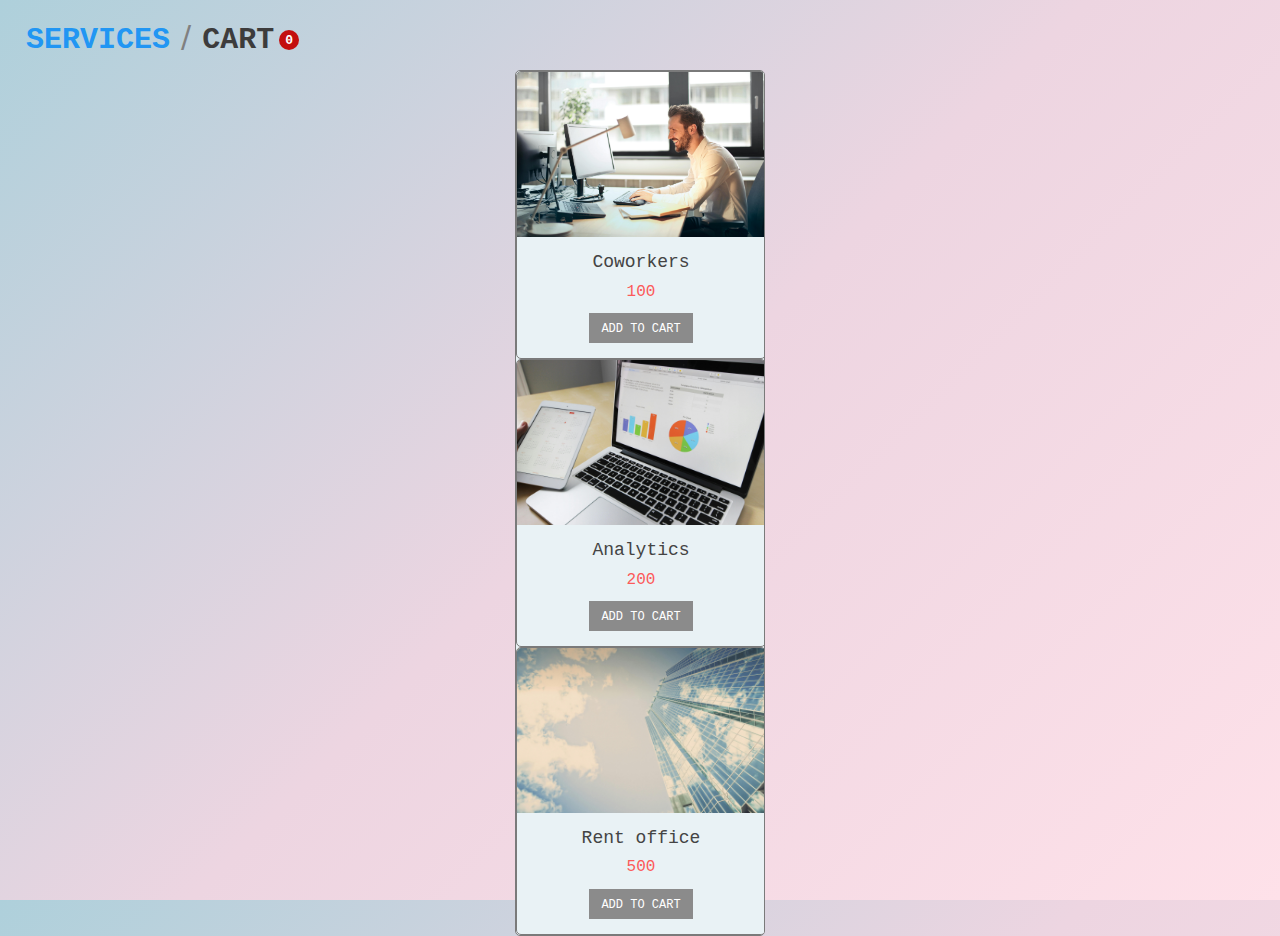
<file: index.html>
<!DOCTYPE html>
<html lang="en">
<head>
    <meta charset="UTF-8">
    <meta name="viewport" content="width=device-width, initial-scale=1.0">
    <title>WEB-STORE</title>
    <link rel="stylesheet" href="./files/style.css">
    <link 
    rel="stylesheet" 
    href="https://cdnjs.cloudflare.com/ajax/libs/modern-normalize/3.0.1/modern-normalize.min.css"
    >
</head>
<body>

    <div class="tabs">

        <button class="tab" data-tab-id="goods">
            SERVICES
        </button>
        <span class="separator">/</span>
        <button class="tab cart-tab"
        data-tab-id="cart"
        data-goods-count="0">
            CART
        </button>

    </div>

    <script src="./files/goods.js" defer></script>
    <script src="./files/index.js" defer></script>
    
</body>
</html>
</file>
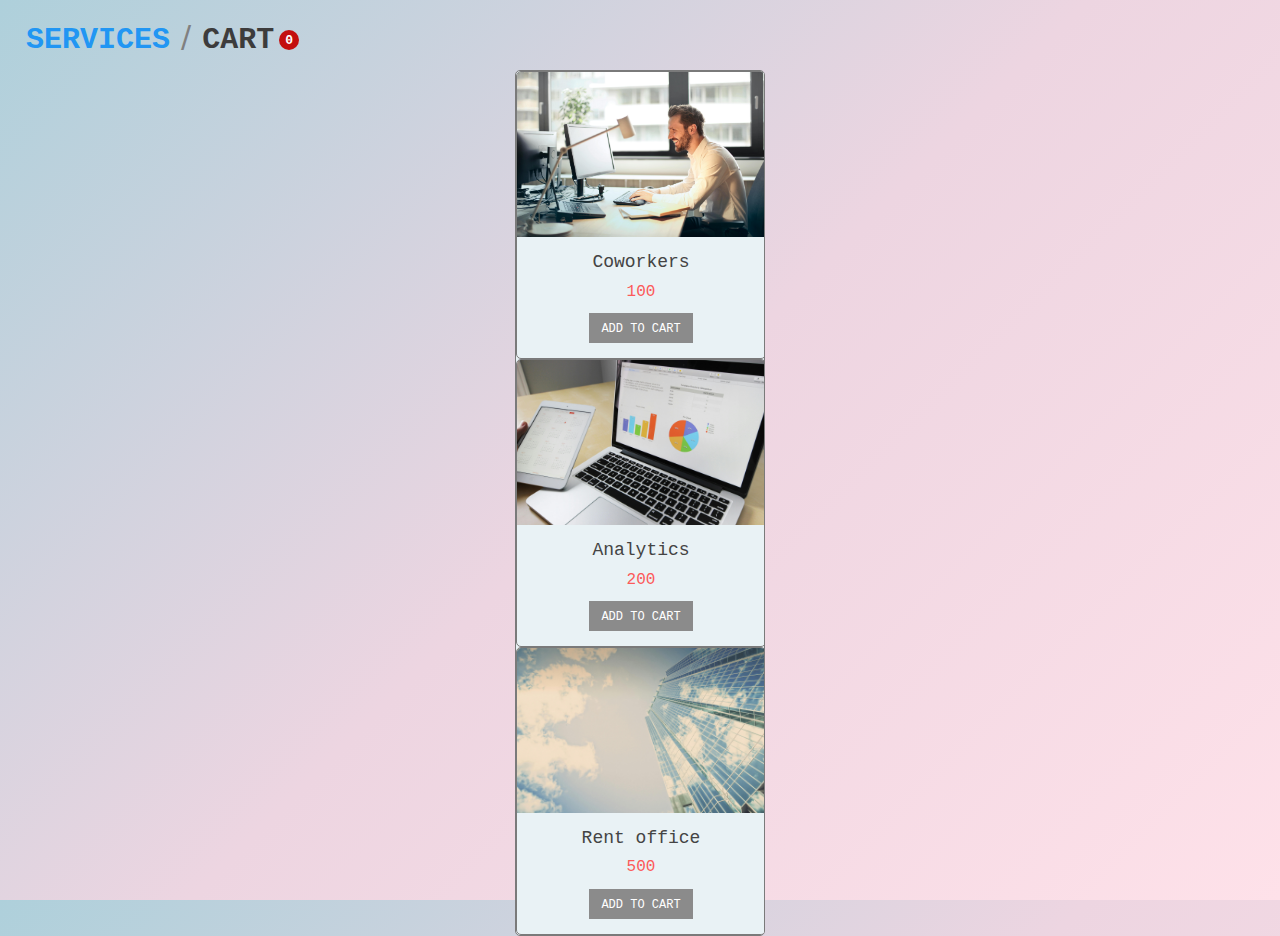
<file: main.html>
<!DOCTYPE html>
<html lang="en">
<head>
    <meta charset="UTF-8">
    <meta name="viewport" content="width=device-width, initial-scale=1.0">
    <title>WEB-STORE</title>
    <link rel="stylesheet" href="style.css">
    <link 
    rel="stylesheet" 
    href="https://cdnjs.cloudflare.com/ajax/libs/modern-normalize/3.0.1/modern-normalize.min.css"
    >
</head>
<body>

    <div class="tabs">

        <button class="tab" data-tab-id="goods">
            SERVICES
        </button>
        <span class="separator">/</span>
        <button class="tab cart-tab"
        data-tab-id="cart"
        data-goods-count="0">
            CART
        </button>

    </div>

    <script src="goods.js" defer></script>
    <script src="index.js" defer></script>
    
</body>
</html>
</file>
<file: files/style.css>
body {
    
    height: 100vh;
    padding: 20px;
    background: linear-gradient(
		-45deg,
		#fee1e9 0%,
		#edd5e1 50%,
		#aed0db 100%
	);
}

.tabs {
    display: flex;
    align-items: center;
    margin-bottom: 10px;
}

.separator {
    margin: 0 5px;
    margin-bottom: 5px;
    color: grey;
    font-size: 30px;
    font-weight: 500;
}

.tab {
    display: flex;
    align-items: center;
    font-size: 30px;
    border: none;
    background: transparent;
    color: rgb(61, 60, 60);
    font-family: 'Courier New', Courier, monospace;
    cursor: pointer;
    font-weight: 600;
    transition: .3s ease;

}

.cart-tab::after {
    content: attr(data-goods-count);
    display: flex;
    justify-content: center;
	align-items: center;
	margin-left: 5px;
	color:  white;
    font-size: 13px;
    background: #c30e0e;
	height: 20px;
	width:  20px;
    border-radius: 50%;
    padding-top: 3px;
}

.tab.active {
    pointer-events: none;
    color: #2196f3;
}

.tab:hover {
	color: #1771b9;
}

.product-items {
    display: flex;
    gap: 5px;
}
.product-item {
    width: 250px;
    text-align: center;
    margin: 0 auto;
    border: 1px solid #7a7a7a;
    border-radius: 5px;
    background-color: #e9f2f5;
    font-family: 'Courier New', Courier, monospace;
    transition: .3s ease;
    overflow: hidden;
}
.product-item:hover,
.product-item:focus {
    background-color: #ddf5d8;
}

.product-item img {
    display: block;
    width: 100%;
}

.product-list {
    padding: 15px 0;
}

.product-list h3 {
    font-size: 18px;
    font-weight: 400;
    color: #444444;
    margin: 0 0 10px 0;
}

.price {
    color: #fc5a5a;
    margin-top: 0px;
    margin-bottom: 12px;
}

.button {
    padding: 6px 12px;
    padding-top: 10px;
    background: #8b8b8b;
    color: white;
    text-transform: uppercase;
    font-size: 12px;
    transition: .3s ease;
    border: none;
    cursor: pointer;
}
.button:hover {
    background: #fc5a5a;
}

.cart-items {
	display: flex;
	flex-direction: column;
	gap: 8px;
}

.cart-item {
	display: grid;
	grid-template-columns: repeat(4, 1fr);
}

.cart-item-price {
	font-weight: bold;
}

.cart-item-delete {
    background: red;
    color: white;
    border: none;
    border-radius: 5px;
    cursor: pointer;
    width: 30px;
    padding-bottom: 4px;
}
</file>
<file: style.css>
body {
    
    height: 100vh;
    padding: 20px;
    background: linear-gradient(
		-45deg,
		#fee1e9 0%,
		#edd5e1 50%,
		#aed0db 100%
	);
}

.tabs {
    display: flex;
    align-items: center;
    margin-bottom: 10px;
}

.separator {
    margin: 0 5px;
    margin-bottom: 5px;
    color: grey;
    font-size: 30px;
    font-weight: 500;
}

.tab {
    display: flex;
    align-items: center;
    font-size: 30px;
    border: none;
    background: transparent;
    color: rgb(61, 60, 60);
    font-family: 'Courier New', Courier, monospace;
    cursor: pointer;
    font-weight: 600;
    transition: .3s ease;

}

.cart-tab::after {
    content: attr(data-goods-count);
    display: flex;
    justify-content: center;
	align-items: center;
	margin-left: 5px;
	color:  white;
    font-size: 13px;
    background: #c30e0e;
	height: 20px;
	width:  20px;
    border-radius: 50%;
    padding-top: 3px;
}

.tab.active {
    pointer-events: none;
    color: #2196f3;
}

.tab:hover {
	color: #1771b9;
}

.product-items {
    display: flex;
    gap: 5px;
}
.product-item {
    width: 250px;
    text-align: center;
    margin: 0 auto;
    border: 1px solid #7a7a7a;
    border-radius: 5px;
    background-color: #e9f2f5;
    font-family: 'Courier New', Courier, monospace;
    transition: .3s ease;
    overflow: hidden;
}
.product-item:hover,
.product-item:focus {
    background-color: #ddf5d8;
}

.product-item img {
    display: block;
    width: 100%;
}

.product-list {
    padding: 15px 0;
}

.product-list h3 {
    font-size: 18px;
    font-weight: 400;
    color: #444444;
    margin: 0 0 10px 0;
}

.price {
    color: #fc5a5a;
    margin-top: 0px;
    margin-bottom: 12px;
}

.button {
    padding: 6px 12px;
    padding-top: 10px;
    background: #8b8b8b;
    color: white;
    text-transform: uppercase;
    font-size: 12px;
    transition: .3s ease;
    border: none;
    cursor: pointer;
}
.button:hover {
    background: #fc5a5a;
}

.cart-items {
	display: flex;
	flex-direction: column;
	gap: 8px;
}

.cart-item {
	display: grid;
	grid-template-columns: repeat(4, 1fr);
}

.cart-item-price {
	font-weight: bold;
}

.cart-item-delete {
    background: red;
    color: white;
    border: none;
    border-radius: 5px;
    cursor: pointer;
    width: 30px;
    padding-bottom: 4px;
}
</file>
